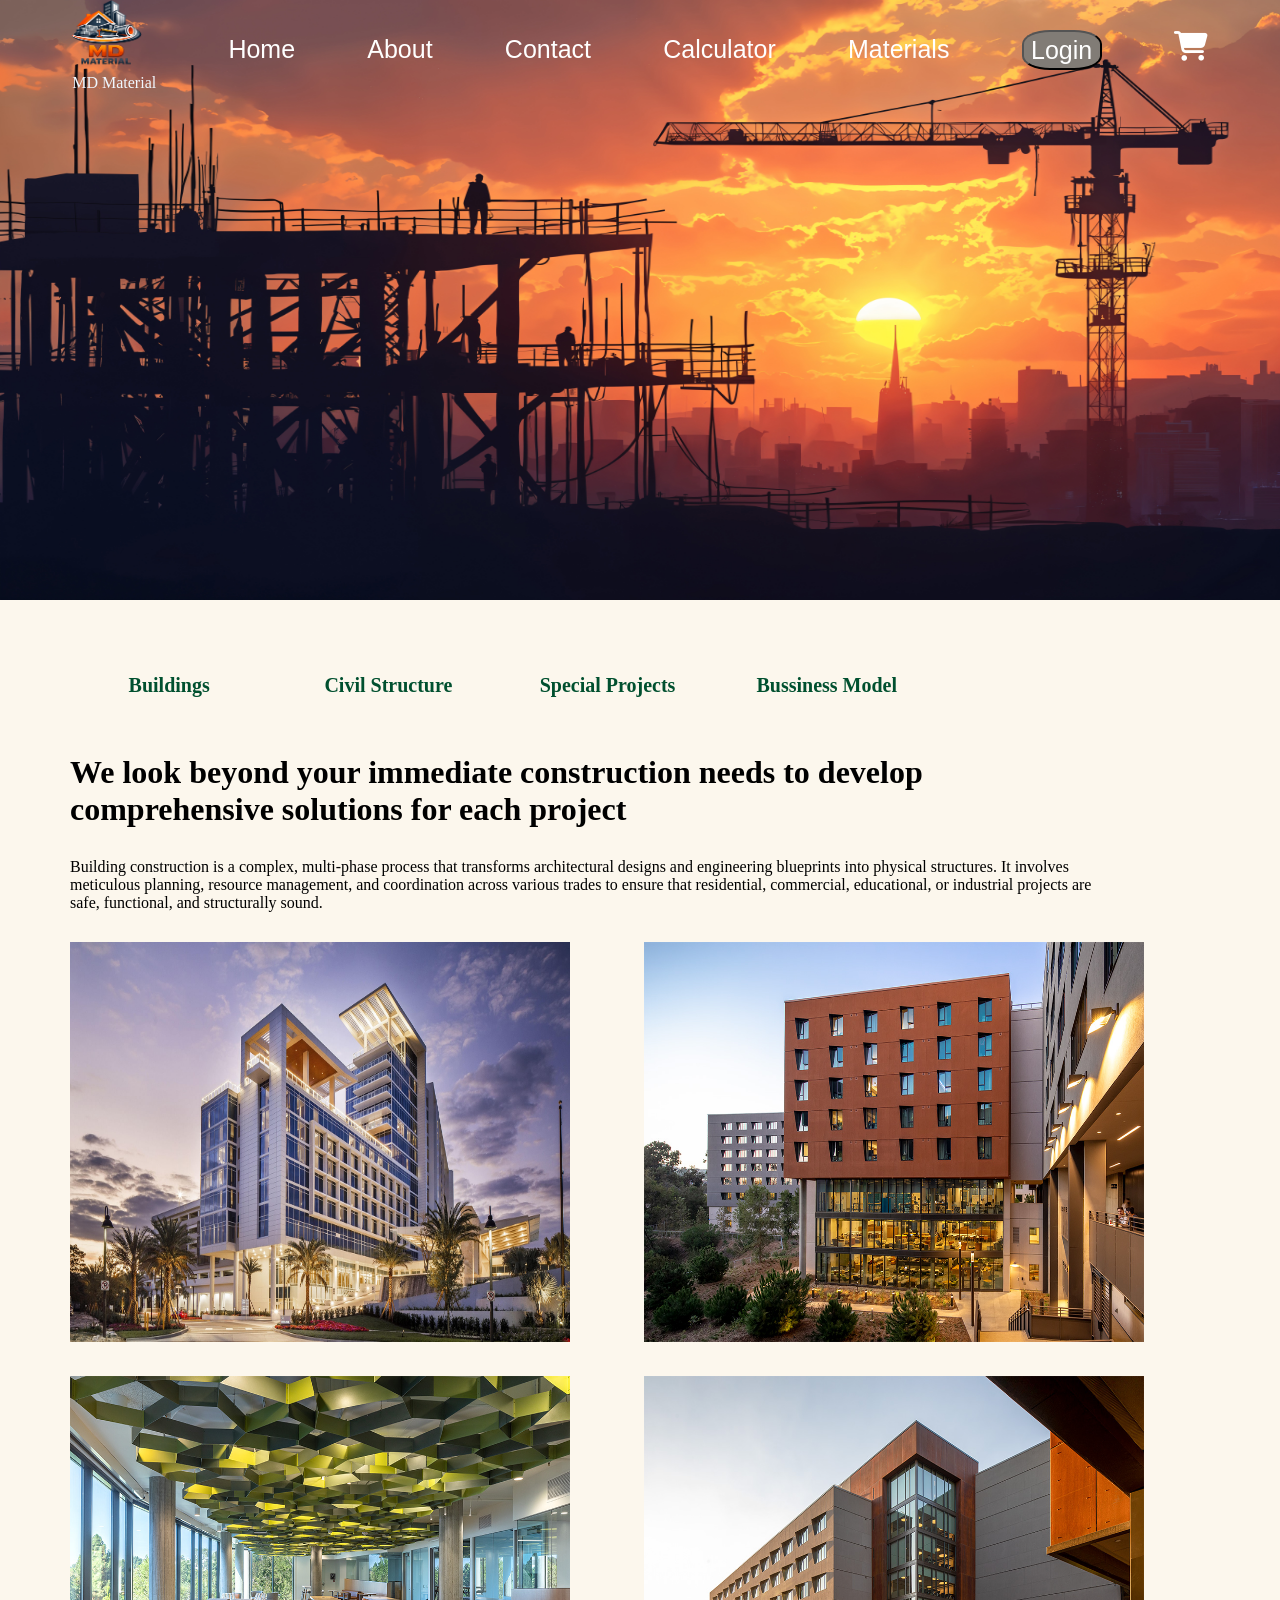
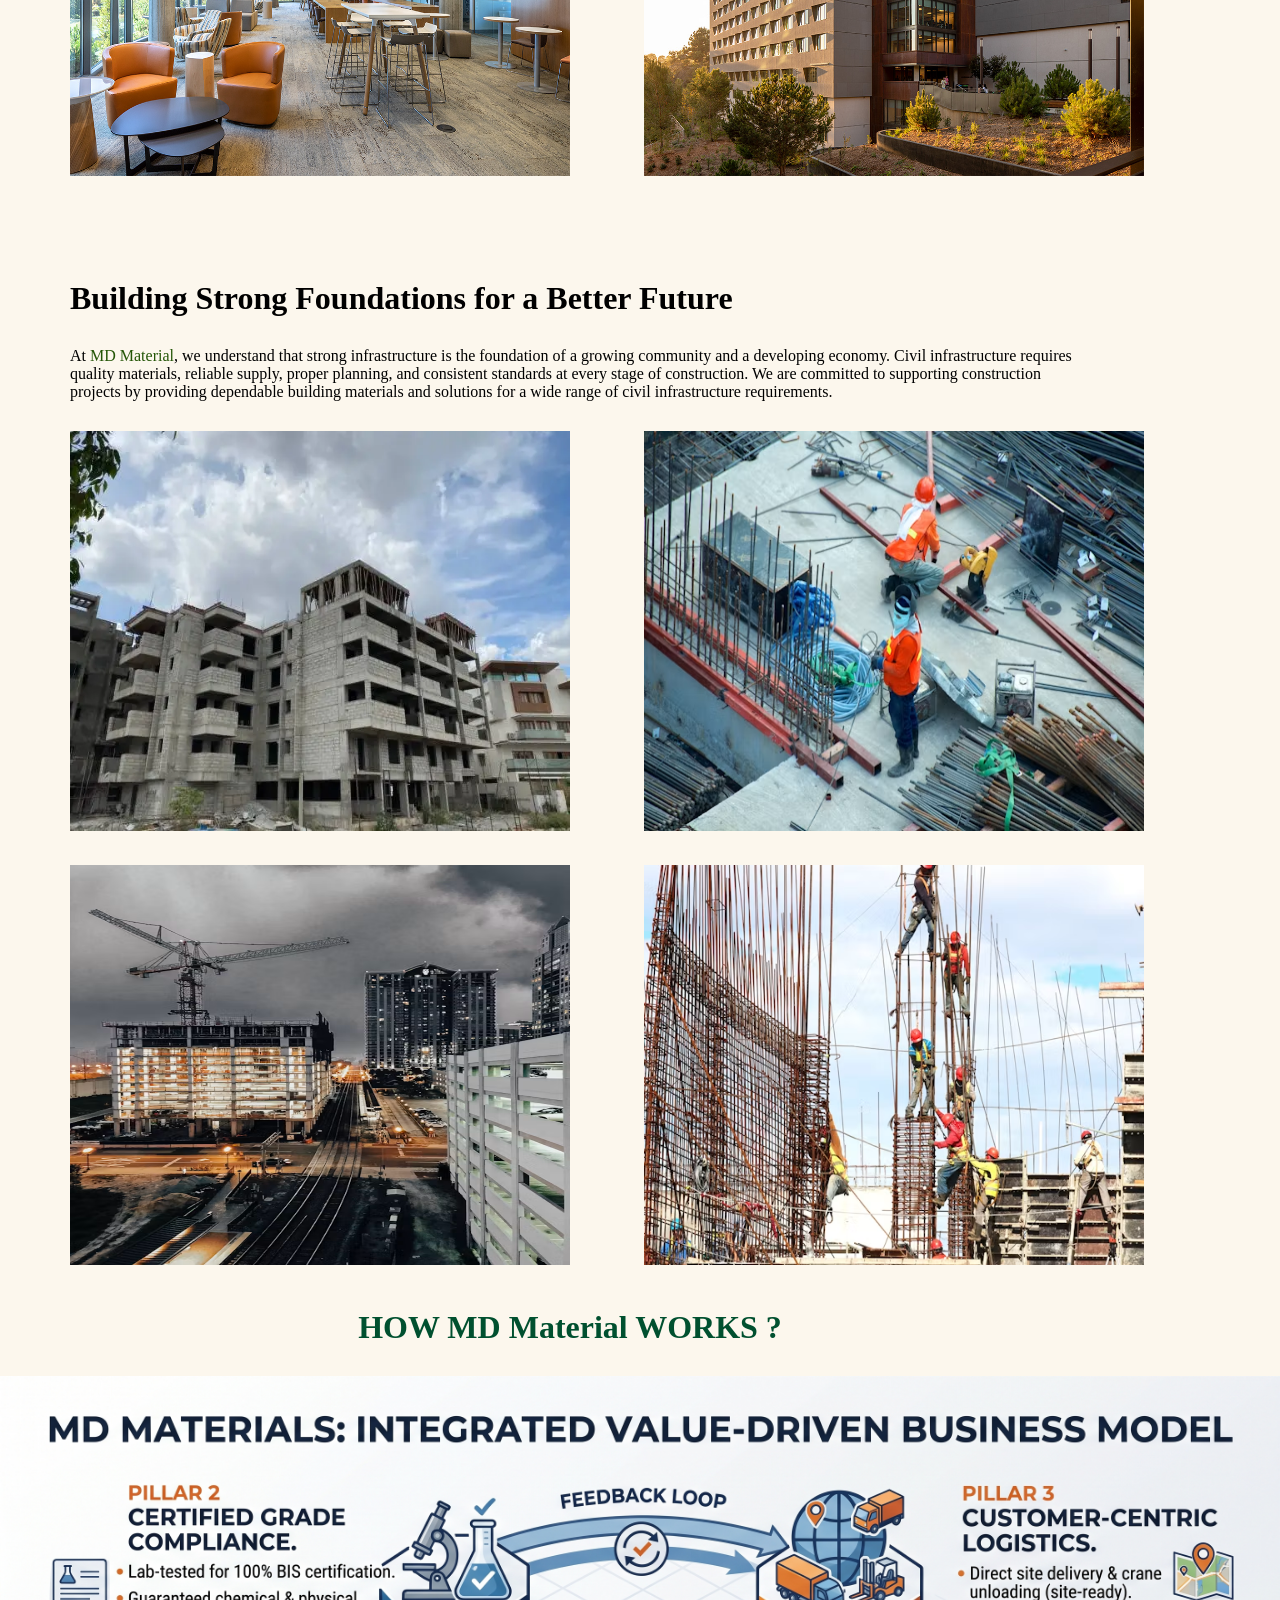
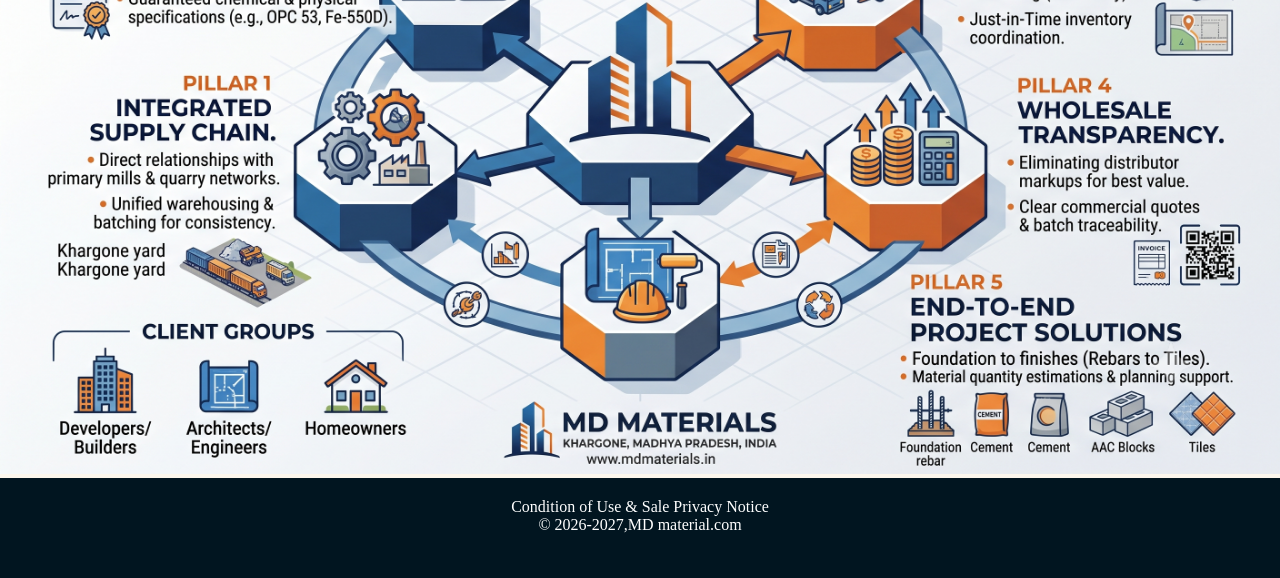
<file: index.html>
<!DOCTYPE html>
<html lang="en">
<head>
    <meta charset="UTF-8">
    <meta name="viewport" content="width=device-width, initial-scale=1.0">
    <title>Md materils</title>
    <link rel="stylesheet " href="style.css">
    <link rel="stylesheet"href="https://cdnjs.cloudflare.com/ajax/libs/font-awesome/6.7.2/css/all.min.css">
</head>
<body>
    
      
    
    <nav class="main-nav">
        <div id="logo">
            <img src="house2.png">
            <p class="name">MD Material</p>
        </div>
        
            <a href="index.html">Home</a>
             <a href="about.html">About</a>
              <a href="contact.html">Contact</a>
               <a href="calc.html">Calculator</a>
                <a href="material.html">Materials</a>
        <div class="log">
            <button><a href="login.html">Login</a></button>
         </div> 

         <div class="acart">
             <a href="#"><i class="fa-solid fa-cart-shopping" ></i></a>

   </nav>

    </div>
        <div id="home" class="panel">
               <img src="cc4.jpg">
            
            <div class="text">
                <h1>India’s No. 1 Tech Enabled Construction Company for Homes and Commercial Spaces</h1>
            </div>

        </div>
        
        
    
     
        
           <!-- second nav -->
    <nav class="sec-nav">
        <a href="#building">Buildings</a>
        <a href="#civil">Civil Structure</a>
        <a href="#">Special Projects</a>
        <a href="#mot">Bussiness Model</a>
    </nav> 
    <div class="flex">
        
      <div id="building">
        <div class="bout">
            <h1>We look beyond your immediate construction needs to develop comprehensive solutions for each project</h1>

            <p>Building construction is a complex, multi-phase process that transforms architectural designs and engineering blueprints into physical structures. It involves meticulous planning, resource management, and coordination across various trades to ensure that residential, commercial, educational, or industrial projects are safe, functional, and structurally sound.</p>
        </div>

          <div class="buimg">
             <img src="secnavimg1.jpg">
             <img src="secimg2.jpg">
             <img src="secimg3.jpg">
             <img src="secimg4.jpg">
          </div>

          
        
      </div>  
    </div>  

      <div id="civil">
          <div class="civ">
              <h1>Building Strong Foundations for a Better Future</h1>
              <p>At<span style="color:rgb(35, 85, 6)"> MD Material</span>, we understand that strong infrastructure is the foundation of a growing community and a developing economy. Civil infrastructure requires quality materials, reliable supply, proper planning, and consistent standards at every stage of construction. We are committed to supporting construction projects by providing dependable building materials and solutions for a wide range of civil infrastructure requirements.</p>
          </div>

          <div class="buimg">
            <img src="civ1.jpg">
            <img src="civ2.jpg">
            <img src="civ3.jpg">
            <img src="civ4.jpg">
          </div>
      </div>
        
      
                
           <!-- model -->

       <div id="mot">
          <h1>HOW MD Material WORKS ?</h1>
       </div>

      <div class="model">
           <img src="model.png" >
      </div>
    
    </div>
   

    <div class="footer">
        <div class="last">
            <span>Condition of Use & Sale</span>
            <span>Privacy Notice</span>
            <p class="copy">&copy 2026-2027,MD material.com</p>
        </div> 
    </div>  
</body>
</html>
</file>
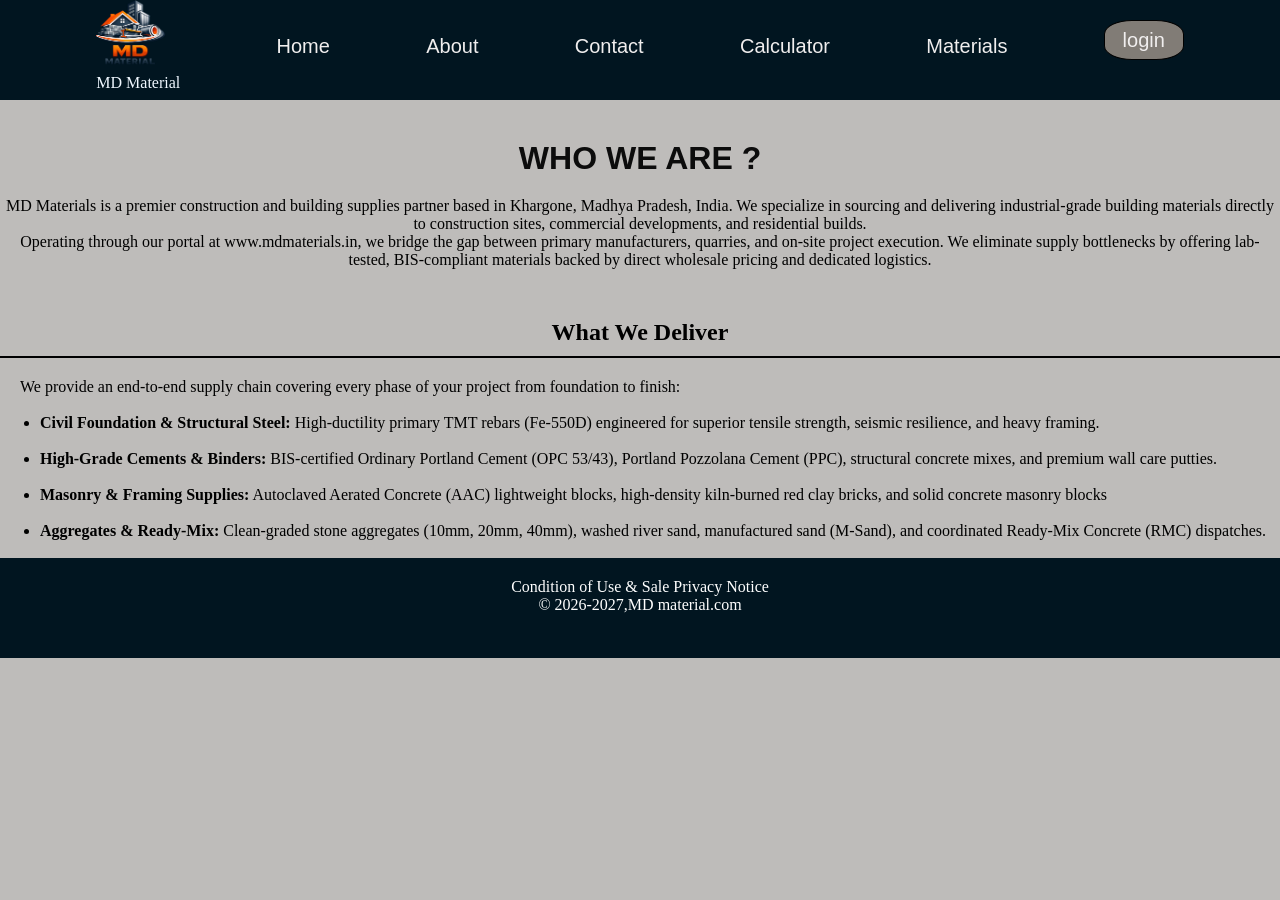
<file: about.html>
<!DOCTYPE html>
<html lang="en">
<head>
    <meta charset="UTF-8">
    <meta name="viewport" content="width=device-width, initial-scale=1.0">
    <title>Document</title>
    <link rel="stylesheet " href="about.css">
</head>
<body>
    
      
    
        <nav>
            <div id="logo">
            <img src="house2.png">
            <p class="name">MD Material</p>
        </div>
        
            <a href="index.html">Home</a>
             <a href="about.html">About</a>
              <a href="contact.html">Contact</a>
               <a href="calc.html">Calculator</a>
                <a href="material.html">Materials</a>
           <div class="log">
            <button><a href="login.html">login</a></button>
           </div>                
        </nav>
        <div class="about">
            <h1>WHO WE ARE ?</h1>
            <p>MD Materials is a premier construction and building supplies partner based in Khargone, Madhya Pradesh, India. We specialize in sourcing and delivering industrial-grade building materials directly to construction sites, commercial developments, and residential builds.   </p>
            <p>Operating through our portal at www.mdmaterials.in, we bridge the gap between primary manufacturers, quarries, and on-site project execution. We eliminate supply bottlenecks by offering lab-tested, BIS-compliant materials backed by direct wholesale pricing and dedicated logistics.</p>
            </div>
        <div class="del">
            <h2>What We Deliver</h2>
            <p>We provide an end-to-end supply chain covering every phase of your project from foundation to finish:   </p><br>
            <ul>
                <li><b>Civil Foundation & Structural Steel: </b>High-ductility primary TMT rebars (Fe-550D) engineered for superior tensile strength, seismic resilience, and heavy framing.   </li><br>

                <li><b>High-Grade Cements & Binders:</b> BIS-certified Ordinary Portland Cement (OPC 53/43), Portland Pozzolana Cement (PPC), structural concrete mixes, and premium wall care putties.   </li><br>
                <li><b>Masonry & Framing Supplies:</b> Autoclaved Aerated Concrete (AAC) lightweight blocks, high-density kiln-burned red clay bricks, and solid concrete masonry blocks</li><br>
                <li><b>Aggregates & Ready-Mix:</b> Clean-graded stone aggregates (10mm, 20mm, 40mm), washed river sand, manufactured sand (M-Sand), and coordinated Ready-Mix Concrete (RMC) dispatches.   </li><br>
            </ul>

        </div>

        

        <div class="footer">
        <div class="last">
            <span>Condition of Use & Sale</span>
            <span>Privacy Notice</span>
            <p class="copy">&copy 2026-2027,MD material.com</p>
        </div> 
        
        

</body>
</html>
</file>
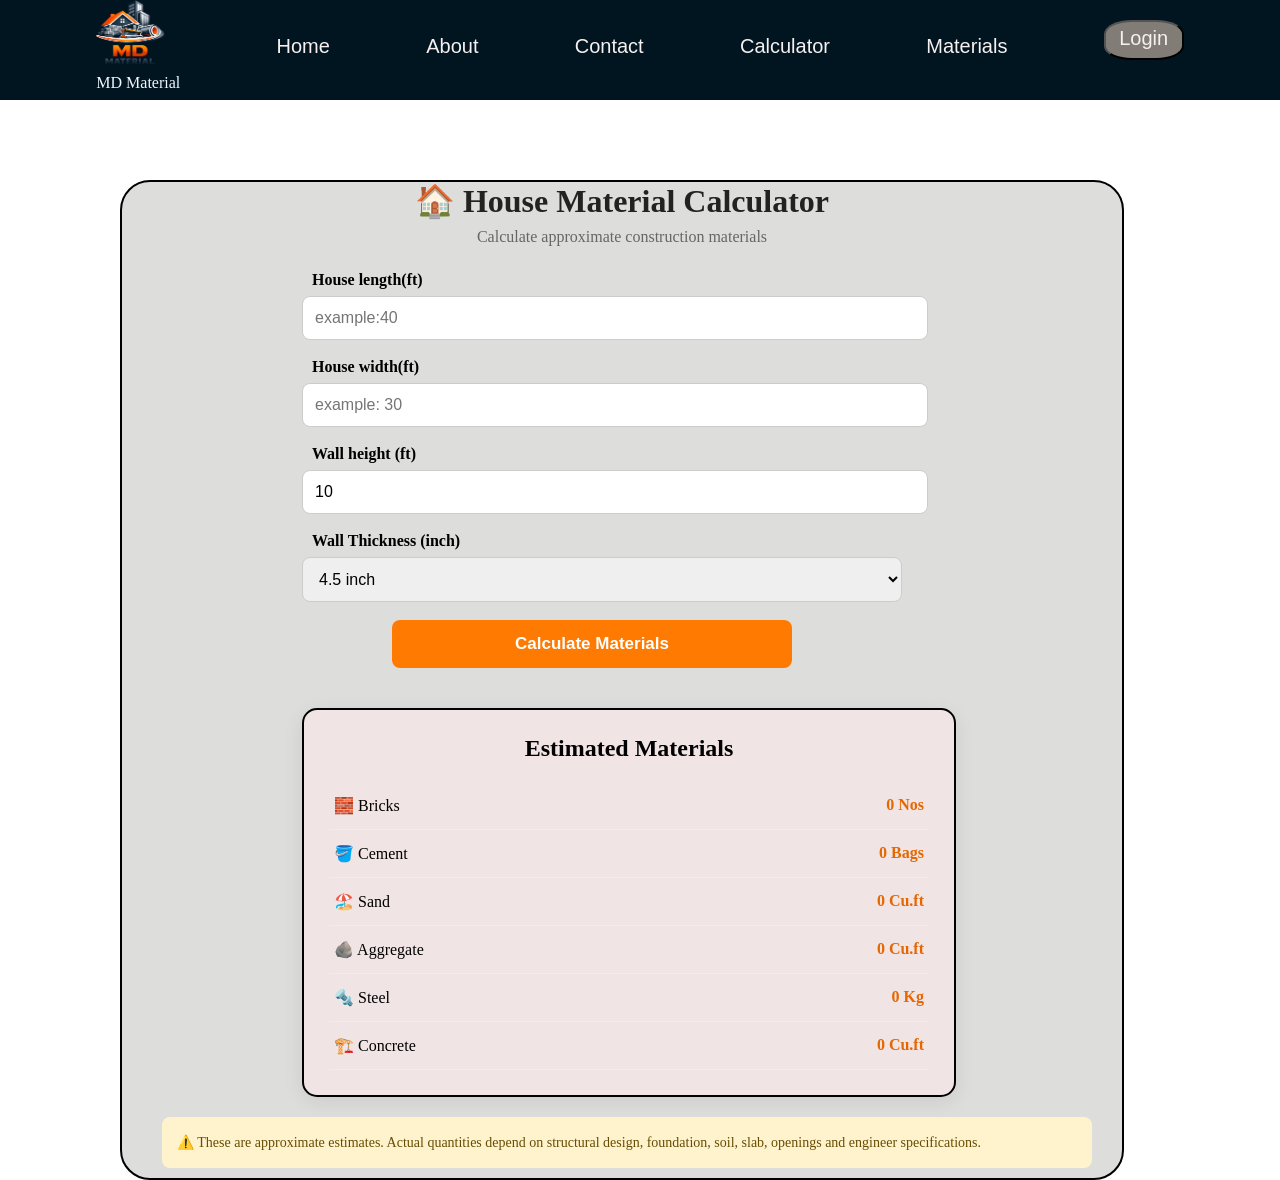
<file: calc.html>
<!DOCTYPE html>
<html lang="en">
<head>
    <meta charset="UTF-8">
    <meta name="viewport" content="width=device-width, initial-scale=1.0">
    <title>Document</title>
    <link rel="stylesheet" href="calc.css">
</head>
<body>
    <nav>
        <div id="logo">
            <img src="house2.png">
            <p class="name">MD Material</p>
        </div>
        
            <a href="index.html">Home</a>
             <a href="about.html">About</a>
              <a href="contact.html">Contact</a>
               <a href="calc.html">Calculator</a>
                <a href="material.html">Materials</a>
        <div class="log">
            <button><a href="login.html">Login</a></button>
        </div>                                                     
    </nav>

    <div class="conainer">
        <div class="header">
        <h1>🏠 House Material Calculator</h1>
        <p class="sub">Calculate approximate construction materials</p>
       
        

        <div class="Calculator">
            <div class="input-box">
             <label>House length(ft)</label>
             <input type="number"  placeholder="example:40">
            </div>

            <div class="input-box">
                <label>House width(ft)</label>
                <input  type="number"  placeholder="example: 30">
            </div>

            <div class="input-box">
                <label>Wall height (ft)</label>
                <input type="number"  placeholder="10" value="10">
            </div>

            <div class="input-box">
                <label>Wall Thickness (inch)</label>
                <select id="thickness">
                    <option value="4.5">4.5 inch</option>
                    <option value="9">9 inch</option>
                </select>
            </div>
            <button onclick="calculate()" class="cbutton">Calculate Materials</button>
        </div>

             
    

        
        <div id="result" class="result">
            <h2>Estimated Materials</h2>

            <div class="material">
                <span>🧱 Bricks</span>
                <strong id="bricks">0 Nos</strong>
            </div>

            <div class="material">
                <span>🪣 Cement</span>
                <strong id="cement">0 Bags</strong>
            </div>

            <div class="material">
                <span>🏖️ Sand</span>
                <strong id="sand">0 Cu.ft</strong>
            </div>

            <div class="material">
                <span>🪨 Aggregate</span>
                <strong id="aggregate">0 Cu.ft</strong>
            </div>

            <div class="material">
                <span>🔩 Steel</span>
                <strong id="steel">0 Kg</strong>
            </div>

            <div class="material">
                <span>🏗️ Concrete</span>
                <strong id="concrete">0 Cu.ft</strong>
            </div>
        </div>


        <p class="note">
            ⚠️ These are approximate estimates. Actual quantities depend on
            structural design, foundation, soil, slab, openings and engineer specifications.
        </p>

        </div>


    </div>
      
        
</body>
</html>
</file>
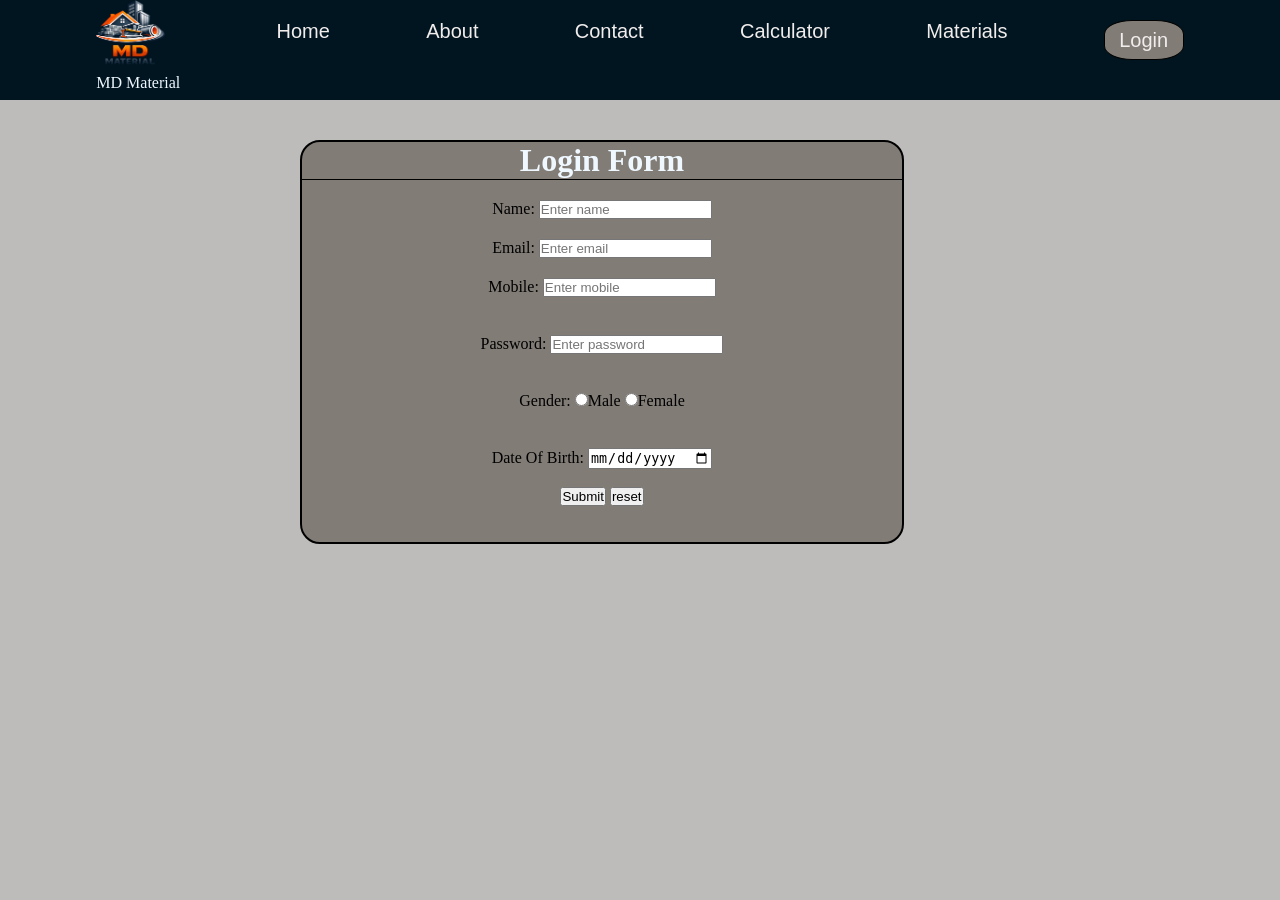
<file: login.html>
<!DOCTYPE html>
<!-- saved from url=(0032)http://127.0.0.1:5500/index.html -->
<html lang="en"><head><meta http-equiv="Content-Type" content="text/html; charset=UTF-8">
    
    <meta name="viewport" content="width=&;h1&g, initial-scale=1.0">
    <title>Registration</title>
    <link rel="stylesheet" href="login.css">
    
        
    
</head>
<body>

    <nav>
            <div id="logo">
            <img src="house2.png">
            <p class="name">MD Material</p>
        </div>
        
            <a href="index.html">Home</a>
             <a href="about.html">About</a>
              <a href="contact.html">Contact</a>
               <a href="calc.html">Calculator</a>
                <a href="material.html">Materials</a>
           <div class="log">
            <button><a href="login.html">Login</a></button>
           </div>                
        </nav>
 <form>
    <div class="container">
    <h1> Login Form</h1>
    <div class="input-box">
        
        <label for="name">Name:</label>
        <input type=" text" id="name" placeholder="Enter name">
    </div>

    <div class="input-box">

       <label for="email">Email:</label>
       <input type="email" id="email" placeholder="Enter email">
    </div>
    
    <div class="input-box">
       <label for="mobile">Mobile:</label>
       <input type="tel" id="mobile" placeholder="Enter mobile"><br><br>
    </div>
    
    <div class="input-box">
       <label for="password">Password:</label>
       <input type="password" id="password" placeholder="Enter password"><br><br>
    </div>

    <div class="input-box">
    
        <label>Gender:</label>
        <input type="radio" name="Gender" value="male">Male
       <input type="radio" name="Gender" value="female">Female<br><br>
    </div>

    <div class="input-box">
    
       <label for="dob">Date Of Birth:</label>
       <input type="date" id="dob"><br><br>
    </div>
 
  
    <button type="button" onclick="alert(Registration )" >Submit</button>
    <input type="reset" value="reset">
    </form>
    </div>
    

</div>
</form

    



</body>
</html>
</file>
<file: style.css>
*{
    padding: 0;
    margin: 0;
}

body{
  background-color: rgba(245, 222, 179, 0.226);
  scroll-behavior: smooth;
}
 
.main-nav{
     height: 100px;
    background-color:transparent;
    top: 0;
    /* position: fixed; */
    /* z-index: 1000; */
    width: 100%; 
    display: flex;
     justify-content: space-evenly;
     position: absolute;
     z-index: 1000;
  
  
    
  }
  .main-nav a{
    text-decoration: none;
    color:white;
    
    font-weight: 500;
    font-size: 25px;
    margin-top: 35px;
    font-family:Arial, Helvetica, sans-serif;
    height: 20px;
    transition: transform 0.3s ease;
  }

  .main-nav a:hover{
    transform: scale(1.2);
  }
    

  .main-nav img{
    height: 70px;
    
    margin-left: 0;
    
  }

  #home{
    position: relative;
  }

  #home img{
    width: 100%;
    height: 600px;
    
  }

  .name{
    color: aliceblue;
  }

  button{
     /* border: 1px solid black; */
    height: 40px;
    width: 80px;
    margin-top: 30px;
    background-color:rgb(129, 124, 118);
    font-family: Impact, Haettenschweiler, 'Arial Narrow Bold', sans-serif;
    border-radius: 35%;
    color: rgb(54, 40, 40);
    transition: transform 0.3s ease;

  button:hover{
    transform: scale(0.9);
    background-color: #e0e0e0;
    color: black;
  }

  
  }

  .text{
    z-index: -1;
    top: 50%;
    left: 50%;
    position: absolute;
    transform: translate(-50%, -50%);
    text-align: center;
    color: white;
  }
  .acart{
      margin-top: 30px;
      
    
      
     }
  .acart a{
   font-size: 30px;
  }
         /* second nav */

  .sec-nav{
     height: 100px;
    /* background-color:aqua; */
    top: 0;
    /* position: fixed; */
    /* z-index: 1000; */
    width: 70%; 
    display: flex;
     justify-content: space-evenly;
     margin-top: 50px;
     margin-left: 50px;

  }
  .sec-nav a{
     text-decoration: none;
    color: #00502f;
    font-weight: bold;
    font-size: 20px;
    margin-top: 20px;
    /* padding-left: 20px; */
    text-align: center;
    border-radius: 10px;
    height: 30px;
    width: 200px;
    
    transform: transform 0.5s ease;
  }
  .sec-nav a:hover{
    transform: scale(1.1);
    background-color: #e0e0e0;
    color: black;
  }

  
  

  .buimg img{
    height: 400px;
    width: 500px;
    margin-top: 30px;
    margin-left: 70px;
    
  }

  .flex{
    display: flex;
  }

  .bout h1{
    width: 80%;
    margin-left: 70px;
    
  }

  .bout p{
    width: 80%;
    margin-left: 70px;
    margin-top: 30px;
  }

  .civ h1{
    width: 80%;
    margin-left: 70px;
    margin-top: 100px;
  }
  .civ p{
    margin-top: 30px;
    margin-left: 70px;
    width: 80%;
  }


  #mot{
    /* border: 2px solid black; */
    text-align: center;
    color: #00502f;
    margin-top: 40px;
    width: 600px;
    margin-left: 270px;
    /* background-color: rgb(228, 112, 18); */
    
    
  }
  .model img{
    width:100%;
    margin-top: 30px;
  }

   .footer{
   background-color: rgb(1, 21, 32);
   width: 100%;
   display: block;
   height: 100px;
 }
 .last{
   text-align: center;
   color: white;
   padding-top: 20px;
 }
  .copy{
   color: white;
   text-align: center;
   
  }
</file>
<file: about.css>
*{
    padding: 0;
    margin: 0;
}
body{

    background-color: rgb(190, 188, 186);
}
 
nav{
     height: 100px;
    background-color: rgb(1, 21, 32);
    top: 0;
    /* position: fixed; */
    /* z-index: 1000; */
    width: 100%; 
    display: flex;
     justify-content: space-evenly;
  
  
    
  }
  nav a{
    text-decoration: none;
    color: rgb(240, 238, 238);
    font-weight: 100;
    font-size: 20px;
    margin-top: 35px;
    font-family:Arial, Helvetica, sans-serif;
    height: 20px;
    transition: transform 0.3s ease;
  }
  nav a:hover{
    transform: scale(1.2);
    
  }
    

  nav img{
    height: 70px;
    
    margin-left: 0;
    
  }
  .name{
    color: aliceblue;
  }

  #home img{
    width: 100%;
    height: 600px;
  }

  button{
     border: 1px solid black;
    height: 40px;
    width: 80px;
    margin-top: 20px;
    background-color:rgb(129, 124, 118);
    font-family: Impact, Haettenschweiler, 'Arial Narrow Bold', sans-serif;
    border-radius: 35%;
    color: rgb(250, 240, 240);

  
  }

  .about h1{
     text-align: center;
     margin-top: 40px;
     margin-bottom: 20px;
     color: #0c0c0c;
     font-family:Verdana, Geneva, Tahoma, sans-serif;
     
  }

  .about p{
         text-align:center;
  }


  .del h2{
    text-align:center;
    margin-top: 50px;
    margin-bottom: 20px;
    border-bottom: 2px solid black;
    padding-bottom: 10px;
  }

  .del p{
     margin-left: 20px;
  }

  .del ul{
    margin-left: 40px;
  }

  .footer{
   background-color: rgb(1, 21, 32);
   width: 100%;
   display: block;
   height: 100px;
 }
 .last{
   text-align: center;
   color: white;
   padding-top: 20px;
 }
  .copy{
   color: white;
   text-align: center;
   
  }
</file>
<file: calc.css>
*{
    padding: 0;
    margin: 0;
}

 
nav{
     height: 100px;
    background-color: rgb(1, 21, 32);
    top: 0;
    /* position: fixed; */
    /* z-index: 1000; */
    width: 100%; 
    display: flex;
     justify-content: space-evenly;
  
  
    
  }
  nav a{
    text-decoration: none;
    color: rgb(247, 240, 240);
    font-weight: 100;
    font-size: 20px;
    margin-top: 35px;
    height: 20px;
    font-family:Arial, Helvetica, sans-serif;
    transition: transform 0.3s ease;
  }

  nav a:hover{
    transform: scale(1.2);
    
  }
    

  nav img{
    height: 70px;
    
    margin-left: 0;
    
  }

  .name{
    color: aliceblue;
  }

  #home img{
    width: 100%;
    height: 600px;
  }

 .log button{
     /* border: 1px solid black; */
    height: 40px;
    width: 80px;
    margin-top: 20px;
    background-color:rgb(129, 124, 118);
    font-family: Impact, Haettenschweiler, 'Arial Narrow Bold', sans-serif;
    border-radius: 35%;
    color: rgb(54, 40, 40);
    padding-bottom: 4px;

  
  }
  /* calculator */

 
  
.container {
      max-width: 500px;
      border: 2px solid black;      
 }

 .header{
      border:2px solid black;
      border-radius: 30px;
      margin-top: 80px;
      margin-left: 120px;
      width: 1000px;
      background-color: #62615f37;
      
 }

.calculator{
        width: 600px;
        height: 600px;
        border: 2px solid black;
}

.input-box input{
    width:600px;
    margin-left: 180px;
}
                                             
.input-box select{
    width: 600px;
    margin-left: 180px;
}

h1 {
    text-align: center;
    color: #222;
    margin-bottom: 8px;
}

.sub {
    text-align: center;
    color: #666;
    margin-bottom: 25px;
}



.result {
    background: rgb(241, 228, 228);
    padding: 25px;
    border-radius: 15px;
    box-shadow: 0 5px 20px rgba(0,0,0,0.08);
    margin-bottom: 20px;
    border: 2px solid black;
    width:600px;
    margin-left: 180px;
    margin-top: 40px;
}

.input-box {
    margin-bottom: 18px;
}

label {
    display: block;
    font-weight: bold;
    margin-bottom: 7px;
    margin-left: 190px;
}

input,
select {
    width: 600px;
    padding: 12px;
    border: 1px solid #ccc;
    border-radius: 8px;
    font-size: 16px;
}

.cbutton {
    width: 400px;
    padding: 14px;
    border: none;
    border-radius: 8px;
    background: #ff7a00;
    color: white;
    font-size: 17px;
    font-weight: bold;
    cursor: pointer;
    margin-left: 270px;
}

button:hover {
    background: #e56700;
}

.result h2 {
    text-align: center;
    margin-bottom: 20px;
}

.material {
    display: flex;
    justify-content: space-between;
    padding: 14px 5px;
    border-bottom: 1px solid #eee;
}

.material strong {
    color: #e56700;
}

.note {
    background: #fff3cd;
    padding: 15px;
    border-radius: 8px;
    color: #664d03;
    font-size: 14px;
    line-height: 1.5;
    margin-bottom: 10px;
    width: 900px;
    margin-left: 40px;
}
</file>
<file: login.css>
*{
    padding: 0;
    margin:0;
}

body{

    background-color: rgb(190, 188, 186);
}
 
nav{
     height: 100px;
    background-color: rgb(1, 21, 32);
    top: 0;
    /* position: fixed; */
    /* z-index: 1000; */
    width: 100%; 
    display: flex;
     justify-content: space-evenly;
  
  
    
  }
  nav a{
    text-decoration: none;
    color: rgb(241, 237, 237);
    font-weight: 100;
    font-size: 20px;
    margin-top: 20px;
    font-family:Arial, Helvetica, sans-serif;
  }
    

  nav img{
    height: 70px;
    
    margin-left: 0;
    
  }

  .name{
    color: aliceblue;
  }

  #home img{
    width: 100%;
    height: 600px;
  }

 .log button{
     border: 1px solid black;
    height: 40px;
    width: 80px;
    margin-top: 20px;
    background-color:rgb(129, 124, 118);
    font-family: Impact, Haettenschweiler, 'Arial Narrow Bold', sans-serif;
    border-radius: 35%;
    color: rgb(54, 40, 40);

  
  }

  /* login form */

  .container{
    width: 600px;
    height: 400px;
    border:2px solid black;
    border-radius: 20px;
    margin-top: 40px;
    margin-left: 300px;
    text-align: center;
    background-color: rgb(129, 124, 118);
    
    
  }

  h1{
    text-align: center;
    color: aliceblue;
    border-bottom: 1px solid black;
  }

  .input-box{
    margin-top: 20px;
  }
</file>
